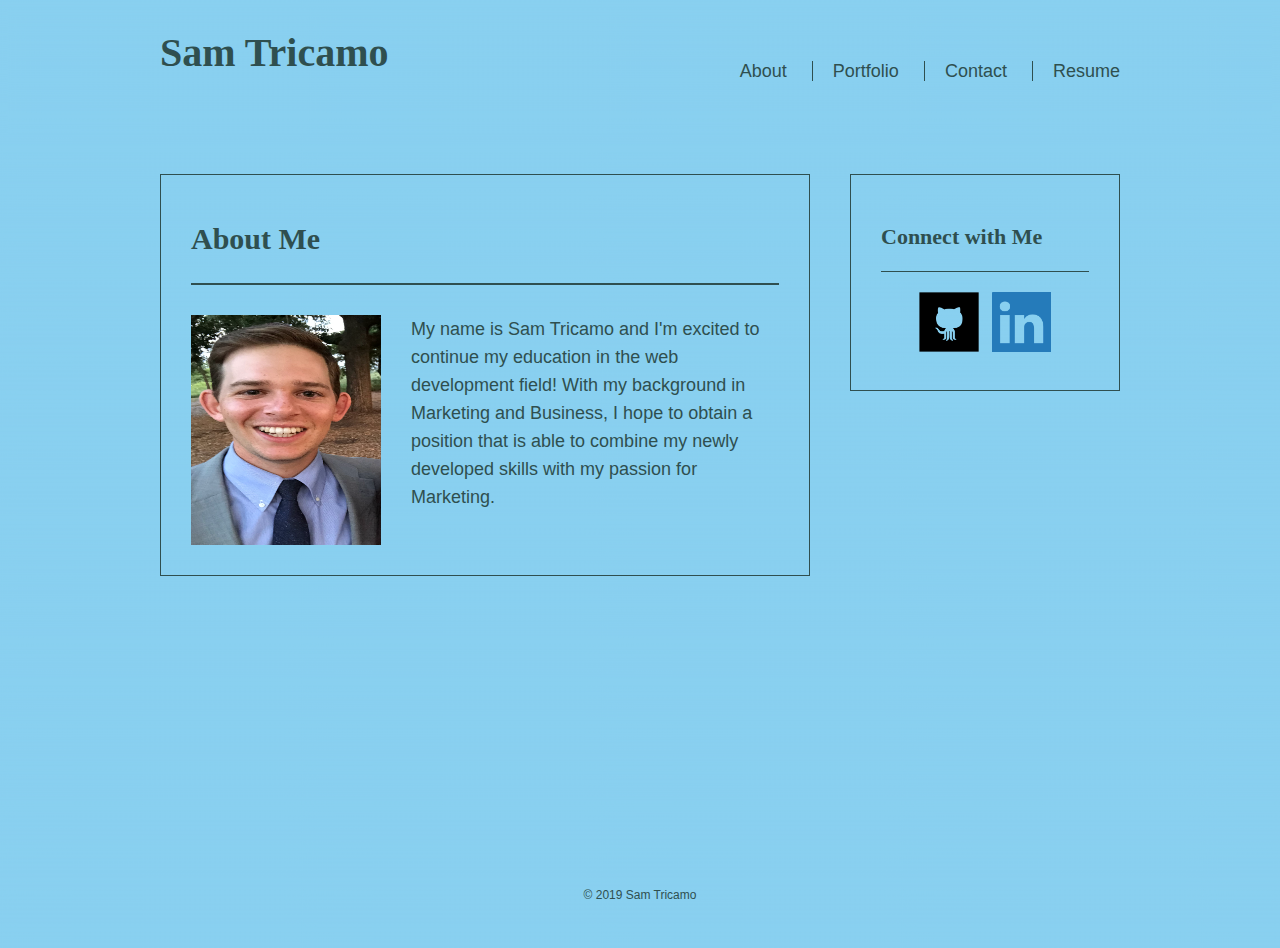
<file: index.html>
<!DOCTYPE html>
<html lang="en-us">

<head>
  <meta charset="UTF-8">
  <title>Sam Tricamo</title>
  <link rel="stylesheet" type="text/css" href="assets/style.css">
</head>

<body>

<header>
	<div class="wrapper">
		<a href="#" id="logo">Sam Tricamo</a>

		<nav>
			<ul>
				<li><a href="index.html">About</a></li>
				<li><a href="portfolio.html">Portfolio</a></li>
				<li><a href="contact.html">Contact</a></li>
				<li><a href="resume.html">Resume</a></li>

			</ul>
		</nav>
	</div>
</header>

<div id="container" class="wrapper">
	<div id="content" class="module">
		<h1>About Me</h1>
	
		<img src="assets/images/IMG_9403.PNG" height="230" width="190" class="self-image">

		<p class="about">My name is Sam Tricamo and I'm excited to continue my education in the web development field! With my background in Marketing and Business, I hope to obtain a position that is able to combine my newly developed skills with my passion for Marketing.</p>

	</div>

	<div id="social" class="module">
		<h2>Connect with Me</h2>

		<a href="https://github.com/samualtricamo"><img src="assets/images/github.png"></a>
		<a href="https://www.linkedin.com/in/sam-tricamo-40480150/"><img src="assets/images/linkedin.png"></a>
	</div>
</div>
	<footer> &copy; 2019 Sam Tricamo</footer>
		
</body>
</html>
</file>
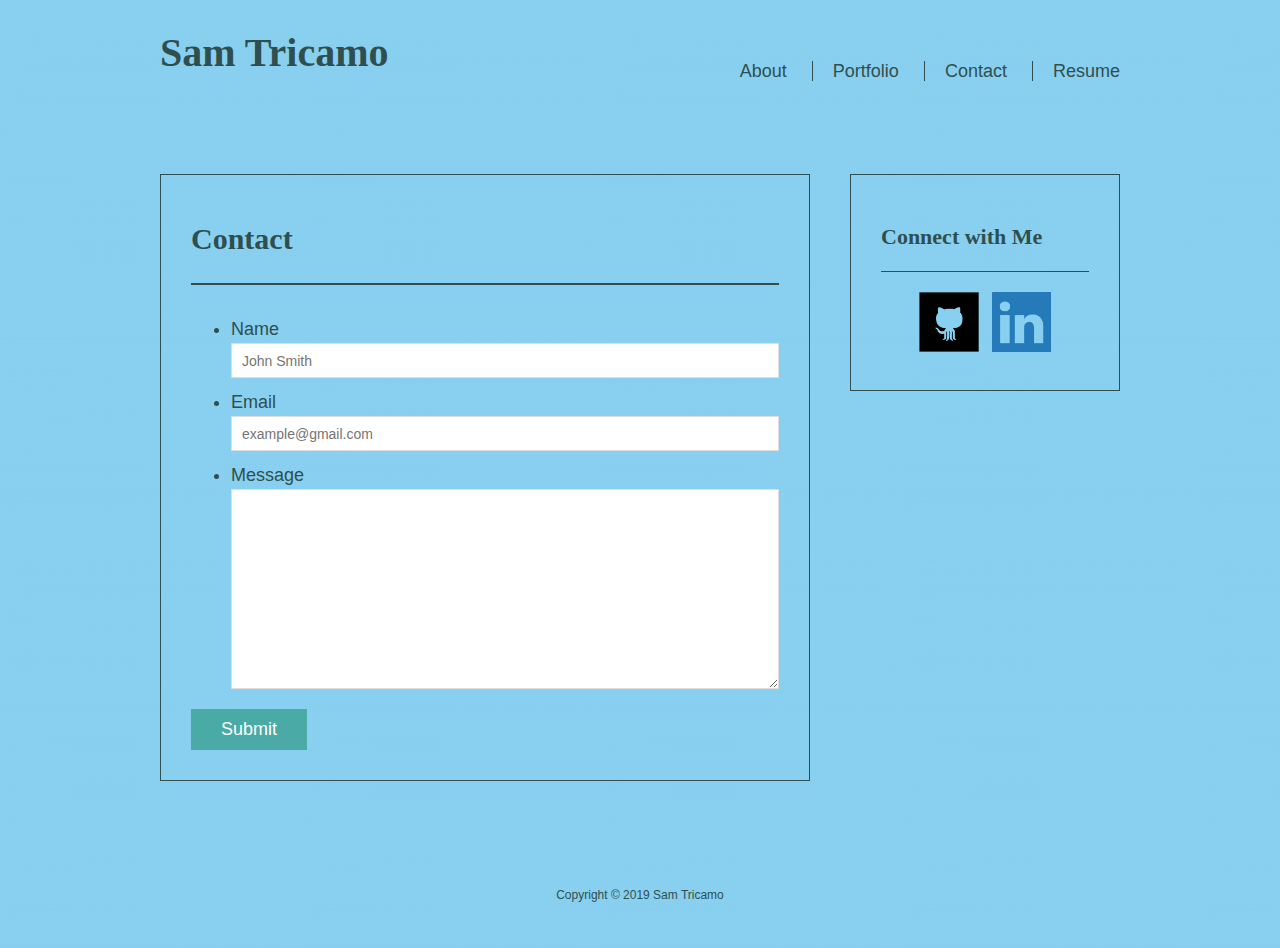
<file: contact.html>
<!DOCTYPE html>
<html lang="en-us">

<head>
  <meta charset="UTF-8">
  <meta name="viewport" content="width=device-width, initial-scale=1">
  <title>Contact | Marie Dagan</title> 
  <link rel="stylesheet" type="text/css" href="assets/style.css">
</head>

<body>

<header>
  <div class="wrapper">
    <a href="#" id="logo">Sam Tricamo</a>

    <nav>
      <ul>
        <li><a href="index.html">About</a></li>
        <li><a href="portfolio.html">Portfolio</a></li>
        <li><a href="contact.html">Contact</a></li>
        <li><a href="resume.html">Resume</a></li>
      </ul>
    </nav>
  </div>
</header>

<div id="container" class="wrapper">
  <div id="content" class="module">
    <h1>Contact</h1>
  
    <form id="contact-form">
        <ul>
          <li>
            <label for="name">Name</label>
            <input type="text" id="name" name="name" placeholder="John Smith" required="required">
          </li>
          <li>
            <label for="email">Email</label>
            <input type="email" id="email" name="email" placeholder="example@gmail.com" required="required">
          </li>
          <li>
            <label for="message">Message</label>
            <textarea id="message" name="message" required="required"></textarea>
          </li>
        </ul>
        <input type="submit">
      </form>

  </div>

  <div id="social" class="module">
    <h2>Connect with Me</h2>

    <a href="https://github.com/samualtricamo"><img src="assets/images/github.png"></a>
    <a href="https://www.linkedin.com/in/sam-tricamo-40480150/"><img src="assets/images/linkedin.png"></a>
  </div>
</div>
  <footer> Copyright &copy; 2019 Sam Tricamo</footer>
    
</body>
</html>
</file>
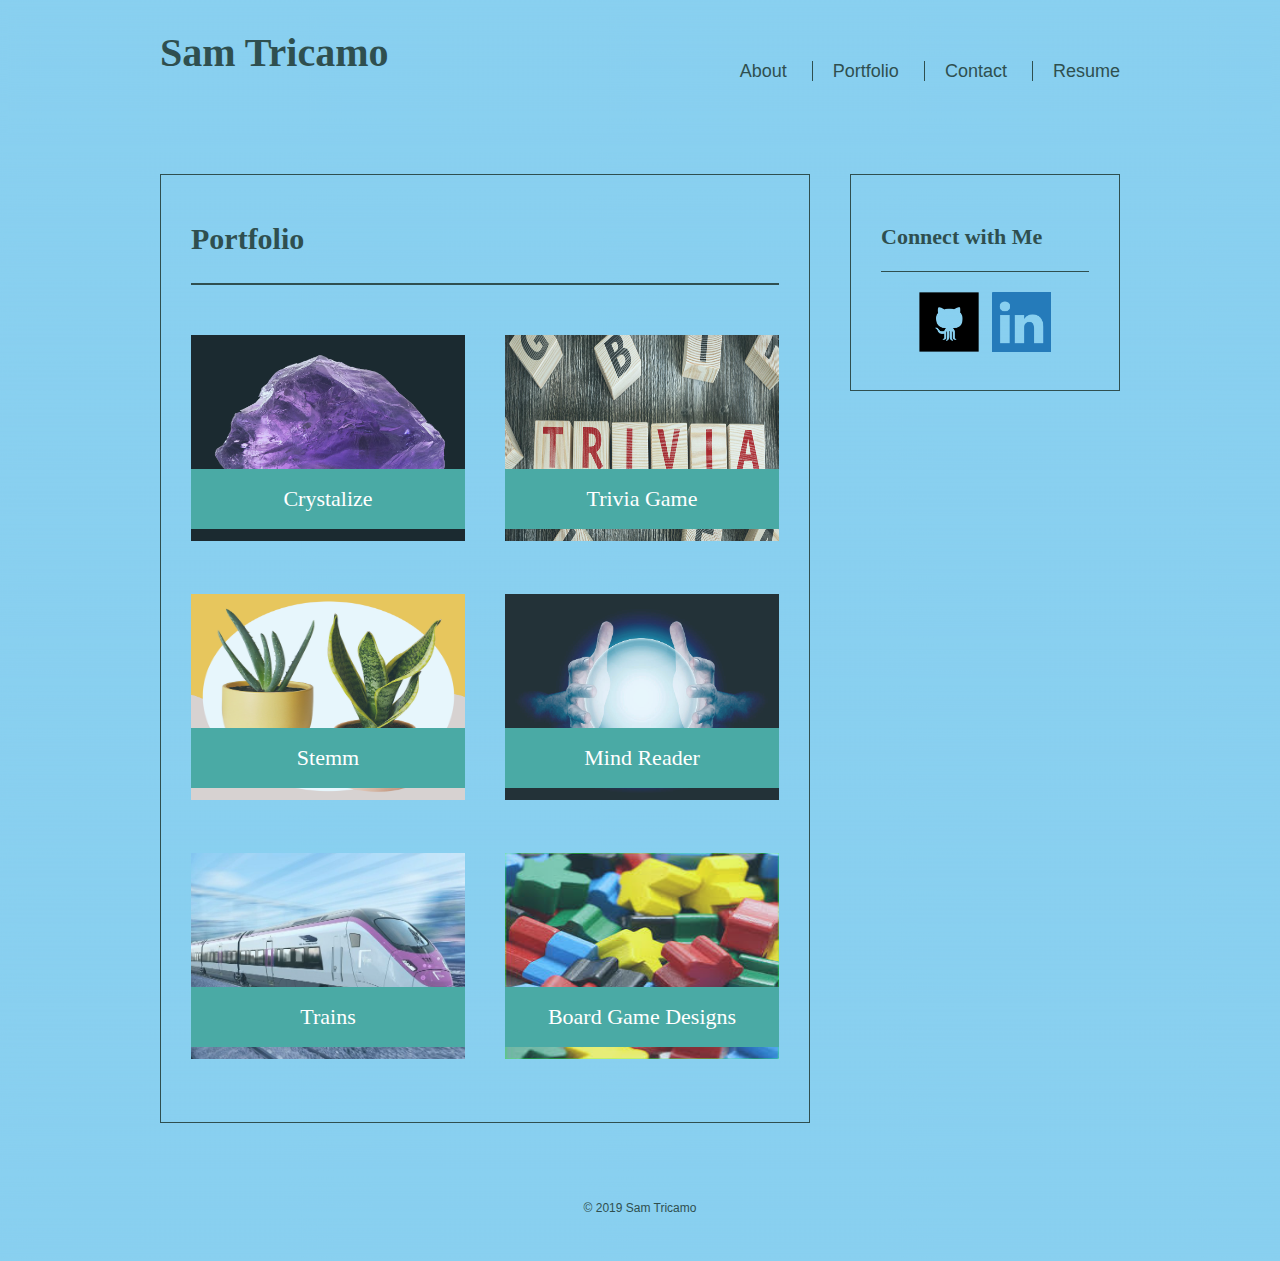
<file: portfolio.html>
<!DOCTYPE html>
<html lang="en-us">

<head>
  <meta charset="UTF-8">
  <meta name="viewport" content="width=device-width, initial-scale=1">
  <title>Portfolio | Sam Tricamo</title>
  <link rel="stylesheet" type="text/css" href="assets/style.css">
</head>

<body>

<header>
  <div class="wrapper">
    <a href="#" id="logo">Sam Tricamo</a>

    <nav>
      <ul>
        <li><a href="index.html">About</a></li>
        <li><a href="portfolio.html">Portfolio</a></li>
        <li><a href="contact.html">Contact</a></li>
        <li><a href="resume.html">Resume</a></li>
      </ul>
    </nav>
  </div>
</header>


<div id="container" class="wrapper">
  <div id="content" class="module">
    <h1>Portfolio</h1>
  
   
    <div class="work">
      <a href="https://samualtricamo.github.io/unit-4-game/"><img src="assets/images/crytalimage.jpg" height="206" alt="Crystal"></a>
      <h3>Crystalize</h3>
      </div>
  
      <div class="work">
      <a href="https://samualtricamo.github.io/TriviaGame/""><img src="assets/images/1-48.jpg" " height="206" alt="Trivia"></a>
      <h3>Trivia Game</h3>
      </div>
  
      <div class="work">
      <a href="https://shannon-burke.github.io/Project-1/"><img src="assets/images/plants.png"  height="206" alt="Plant"></a>
      <h3>Stemm</h3>
      </div>
  
      <div class="work">
      <a href="https://samualtricamo.github.io/Psychic-Game/"><img src="assets/images/CrystalBall.jpg"  height ="206" alt="Mind Reader"></a>
      <h3>Mind Reader</h3>
      </div>

      <div class="work">
        <a href="https://samualtricamo.github.io/Train-Scheduler/"><img src="assets/images/trainpic.jpg"  height="206" alt="Travel"></a>
        <h3>Trains</h3>
        </div>
    
        <div class="work">
        <img src="assets/images/games.jpg" height="206" alt="Games"></a>
        <h3>Board Game Designs</h3>
        </div>
 
      </section>

  </div>

  <div id="social" class="module">
    <h2>Connect with Me</h2>

    <a href="https://github.com/samualtricamo"><img src="assets/images/github.png"></a>
    <a href="https://www.linkedin.com/in/sam-tricamo-40480150/"><img src="assets/images/linkedin.png"></a>
  </div>
</div>

  <footer> &copy; 2019 Sam Tricamo</footer>
    
</body>
</html>
</file>
<file: assets/style.css>
body {
	background-image: url("./images/Baby-Blue-Solid-Color-Background-Wallpaper-for-Mobile-Phone-300x533.png");
	background-repeat: repeat;
	font-family: Arial;
	font-size: 18px;
	color: darkslategray;
	line-height: 28px;
}
* {
	box-sizing: border-box;
}

/* Main Page */

/* Sticky Footer */

#container {
	min-height: calc(100vh - 264px);
}

/* General Styling */

h1, h2 {
	font-family: "Georgia";
	color: darkslategray;
	padding-bottom: 30px;
	font-weight: bold;
	text-align: left;
	margin-bottom: 30px;
}

h1 {
	font-size: 30px;
	border-bottom: 2px solid darkslategray;
}

h2 {
	font-size: 22px;
	border-bottom: 1px solid darkslategray;
	padding-bottom: 20px;
	margin-bottom: 20px;
}

header {
	background-image: url(./images/Baby-Blue-Solid-Color-Background-Wallpaper-for-Mobile-Phone-300x533.png);
	margin-bottom: 40px;
	
}

#logo {
	float: left;
	display: block;

	color:darkslategray;
	font-family: "Georgia";
	font-size: 40px;
	padding: 0px;
	line-height: 90px;
	font-weight: bold;
	text-decoration: none;
}

nav {
	float: right;
}

nav ul {
	display: block;
}

nav ul li {
	display: inline-block;
	line-height: 90px;
}

nav ul li a {
	text-decoration: none;
	color: darkslategray;
	margin-left: 20px;
	line-height: 25px;
	padding-left: 20px;
	border-left: 1px solid darkslategray;
}

nav ul li:first-child a {
	border-left: 0;
}

.wrapper {
	width: 960px;
	margin: 0 auto;
	clear: both;
	overflow: hidden;
}

footer {
	text-align: center;
	color: darkslategray;
	line-height: 90px;
	margin-top: 40px;
	font-size: 12px;
}

.module {
	padding: 30px;
	border: 1px solid darkslategray;
}

#content {
	float: left;
	width: 650px;
}

#social {
	width: 270px;
	float: right;
	text-align: center;
}

#social img {
	height: 60px;
	width: auto;
}

#social a {
	margin-right: 8px;
}

#social a:last-child {
	margin-right: 0;
}

.self-image {
	float: left;
	margin-right: 30px;
}

/* Contact */

#contact-form ul {
  margin-bottom: 20px;
}

#contact-form li {
  margin-bottom: 10px;
}

label,
input[type=text],
input[type=email],
textarea {
  display: block;
  width: 100%;
}

input[type=text],
input[type=email],
textarea {
  height: 35px;
  padding: 0 10px;
  font-size: 14px;
  border: 1px solid #ddd;
}

textarea {
  height: 200px;
}

input[type=submit] {
  padding: 10px 30px;
  font-size: 18px;
  color: #fff;
  cursor: pointer;
  background: #4aaaa5;
  border: 0 none;
}

/* Portfolio */

.work {
  position: relative;
  float: left;
  width: 274px;
  margin: 20px 0 25px;
  overflow: auto;
}

.work:nth-child(even) {
  margin-right: 40px;
}

.work img {
  width: 100%;
  border: 0 none;
  opacity: 0.8;
}

.work h3 {
  position: absolute;
  bottom: 20px;
  width: 100%;
  padding: 15px;
  margin-bottom: 0;
  font-weight: 300;
  line-height: 30px;
  color: #fff;
  text-align: center;
  background: #4aaaa5;
  border-bottom: 0;
  font-family: "Georgia";
  font-size: 22px;
}

/* Hover */
#logo:hover,
input[type=submit]:hover {
  background: #5e7f7e;
}

nav a:hover {
  color: #5e7f7e;
}

.social:hover {
  cursor: pointer;
  opacity: 0.8;
}

.resume-section {
	color: black;

}
.about {
	color: darkslategrey;
}
</file>
